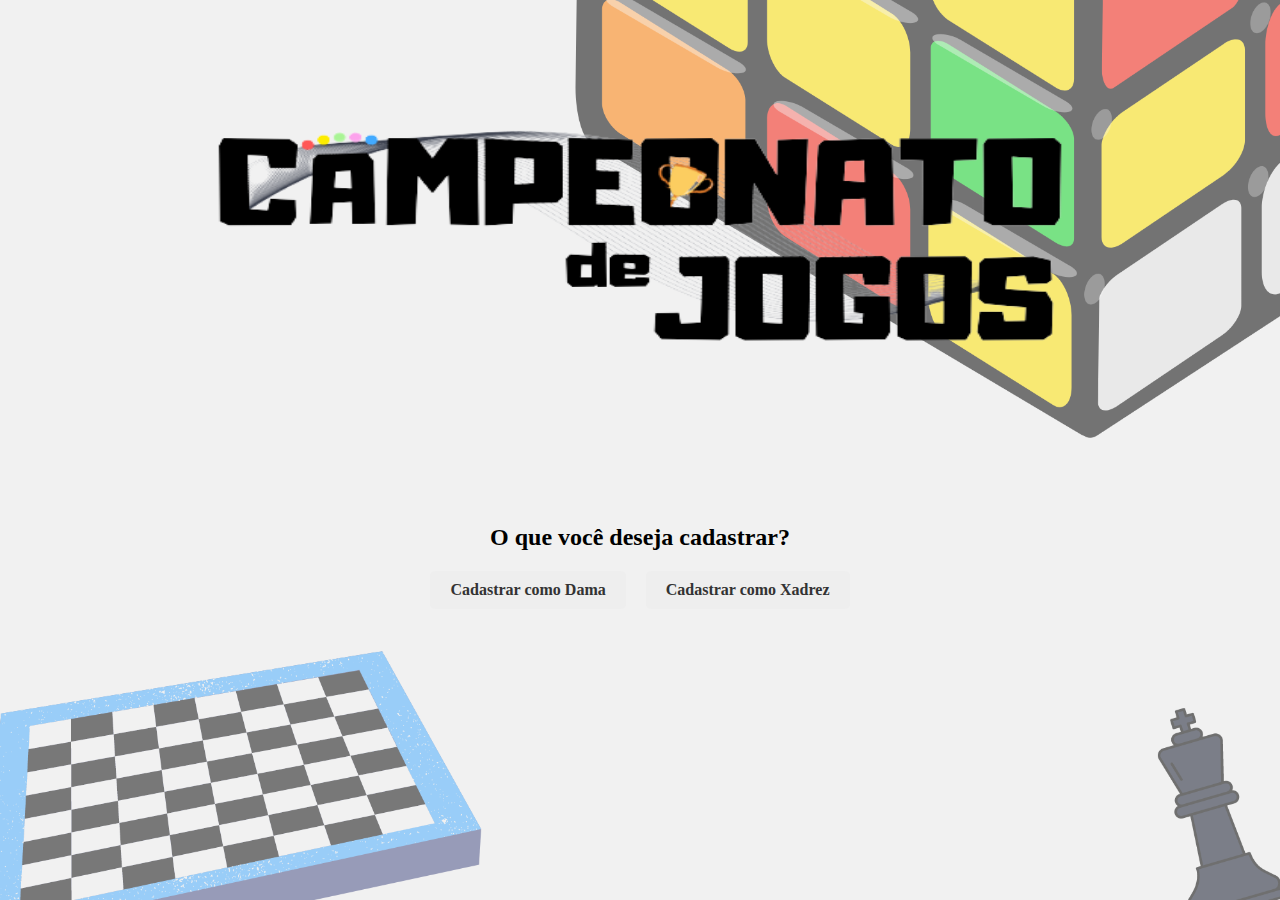
<file: Index.html>
<!DOCTYPE html>
<html>
<head>
  <title>Página Inicial</title>
  <link rel="stylesheet"  href="index.css">
</head>
<body>
  <div class="fundo">
    <div>
      <center>
        <div> <img src="logo.png" width="900px" height="500px"> </div>
      </center>
    </div>
  
  <h2>O que você deseja cadastrar?</h2>
  <div id="opcoes">
    <a href="Projeto.html" class="opcao">Cadastrar como Dama</a>
    <a href="Projeto.html" class="opcao">Cadastrar como Xadrez</a>
  </div>
  </div>
</body>
</html>
</file>
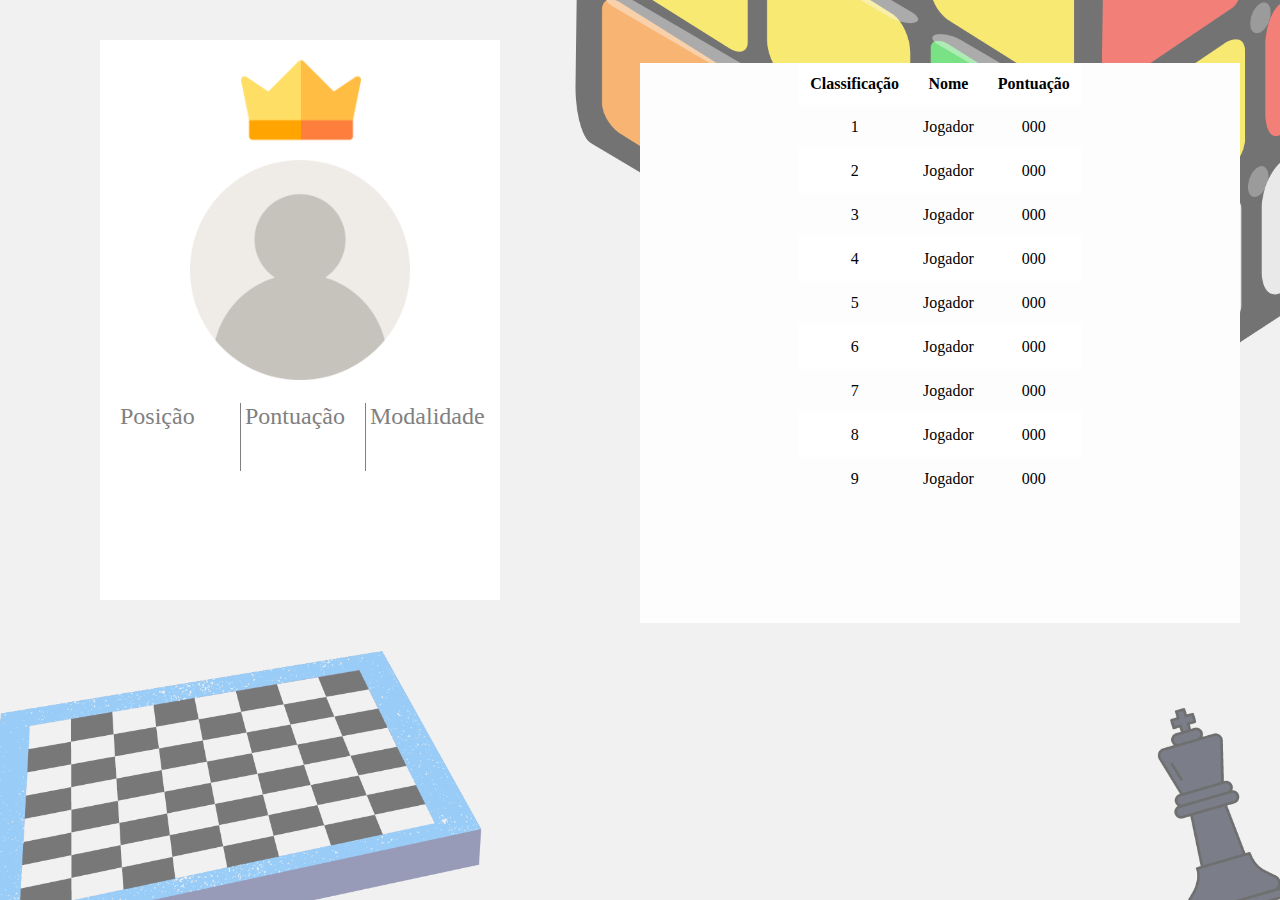
<file: tabela.html>
<!DOCTYPE html>
<html lang="en">
<head>
    <meta charset="UTF-8">
    <meta http-equiv="X-UA-Compatible" content="IE=edge">
    <meta name="viewport" content="width=device-width, initial-scale=1.0">
    <link rel="stylesheet" type="text/css" href="tabela.css">
</head>
<body >
    <div class="fundo">
     <div class="container">  
    <div class="q1">
        <img src="coroa.png" lt="Image" height="120" width="120" class="img" id="img1">
        <img src="perfil-de-usuario.png" lt="Image" height="220" width="220" class="img" id="img2">
    </div>
      <div>
         <div class="qua" id="qua1"> Posição </div>
         <div class="qua" id="qua2"> Pontuação </div>
         <div class="qua" id="qua3"> Modalidade </div>
      </div>

     
      <div class="cla">
        
        <table>
            <thead>
              <tr>
                <th> Classificação </th>
                <th> Nome </th>
                <th> Pontuação </th> 
                
               
              </tr>
            </thead>
            <tbody>
              <tr>
                <td class="tables"> 1 </td>
                <td class="tabless"> Jogador </td>
                <td class="tablesss"> 000 </td>
              </tr>
              <tr>
                <td class="tables"> 2 </td>
                <td class="tabless"> Jogador </td>
                <td class="tablesss"> 000 </td>
              </tr>

              <tr>
                <td class="tables"> 3 </td>
                <td class="tabless"> Jogador </td>
                <td class="tablesss"> 000 </td>
              </tr>

              <tr>
                <td class="tables"> 4 </td>
                <td class="tabless"> Jogador </td>
                <td class="tablesss"> 000 </td>
              </tr>

              <tr>
                <td class="tables"> 5 </td>
                <td class="tabless"> Jogador </td>
                <td class="tablesss"> 000 </td>
              </tr>

              <tr>
                <td class="tables"> 6 </td>
                <td class="tabless"> Jogador </td>
                <td class="tablesss"> 000 </td>
              </tr>

              <tr>
                <td class="tables"> 7 </td>
                <td class="tabless"> Jogador </td>
                <td class="tablesss"> 000 </td>
              </tr>

              <tr>
                <td class="tables"> 8 </td>
                <td class="tabless"> Jogador </td>
                <td class="tablesss"> 000 </td>
              </tr>

              <tr>
                <td class="tables"> 9 </td>
                <td class="tabless"> Jogador </td>
                <td class="tablesss">           000       </td>
               
              </tr>
             
            </tbody>
          </table>


      </div>
       
    </div>
</div>
</file>
<file: index.css>
h1, h2 {
    text-align: center;
  }
  
  #opcoes {
    display: flex;
    justify-content: center;
    margin-top: 20px;
  }
  
  .opcao {
    display: inline-block;
    padding: 10px 20px;
    margin: 0 10px;
    background-color: #eeeeee;
    text-decoration: none;
    color: #333;
    font-weight: bold;
    border-radius: 5px;
  }
  
  .opcao:hover {
    background-color: #ccc;
  }
  
  .fundo{
    background-image: url("campeonato.png") ;
    min-height: 100%;
    min-width: 100%;
    background-repeat: no-repeat;
    position: absolute;
    top: 0px;
    left: 0px;
    background-size: 100% 100%;
    padding: 0%;
  }
</file>
<file: tabela.css>
.img{
    display: table;
    margin-left: 90px;
    margin-top: 0px;
    margin-bottom: 0px;
}




#img1{
    margin-left: 140px;
    padding: 0px 1px;
   
}


.ima2{
    padding-bottom: 100px;
}


#qua1{
    padding-left:120px;
    color: grey;
    font-size: x-large;
    position: relative;
    top: -190px;
    font-style: initial;
    border-right: 1px solid gray;


}


#qua2{
    color: grey;
    font-size: x-large;
    position: relative;
    top: -190px;
    font-style: initial;
    border-right: 1px solid gray;
   
}


#qua3{
    color: grey;
    font-size: x-large;
    position: relative;
    top: -190px;
    font-style: initial;
}


.qua{
    margin-top: -500px;
    width: 120px;
    height: 68px;
    margin-left: 0px;
    display: inline-block;
   
}




.q1{
    margin-left: 100px;
    margin-top: 5px;
    background-color: white;
    height: 560px;
    width: 400px;
    text-align: center;
    margin-top: 40px;
    display: inline-block;
    vertical-align: top;
}




.fundo{
    background-image: url("fundo.png") ;
    min-height: 100%;
   min-width: 100%;
    background-repeat: no-repeat    ;
    position: absolute;
    top: 0px;
    left: 0px;
    background-size: 100% 100%;
    padding: 0%;
   
}


.cla{

    background-color: rgb(253, 253, 253);
    width: 600px;
    display: inline-block;
    height: 560px;
    position: absolute;
    top: 7%;
    margin-left: 50%;
    
}


table {
    border-collapse: collapse;
    margin-left: auto;
    margin-right: auto;
    
  }
  
  table td, table th {
    padding: 12px;
    border-left: 10px;
    border-width: 10px;
  }
  
  table th {
    background-color: #ffffff;
    font-weight: bold;
    
  }
  
  table tr:nth-child(even) {
    background-color: #ffffff;
    
  }

  .tables{
    height: 20px;
    width: 30px;
    text-align: center;
  }


  .tablesss{
    height: 20px;
    width: 20px;
    text-align: center;

  }
  
  #clacla{
    color: #ff0000;
    border-color: 10px solid #ff0000;
  }
</file>
